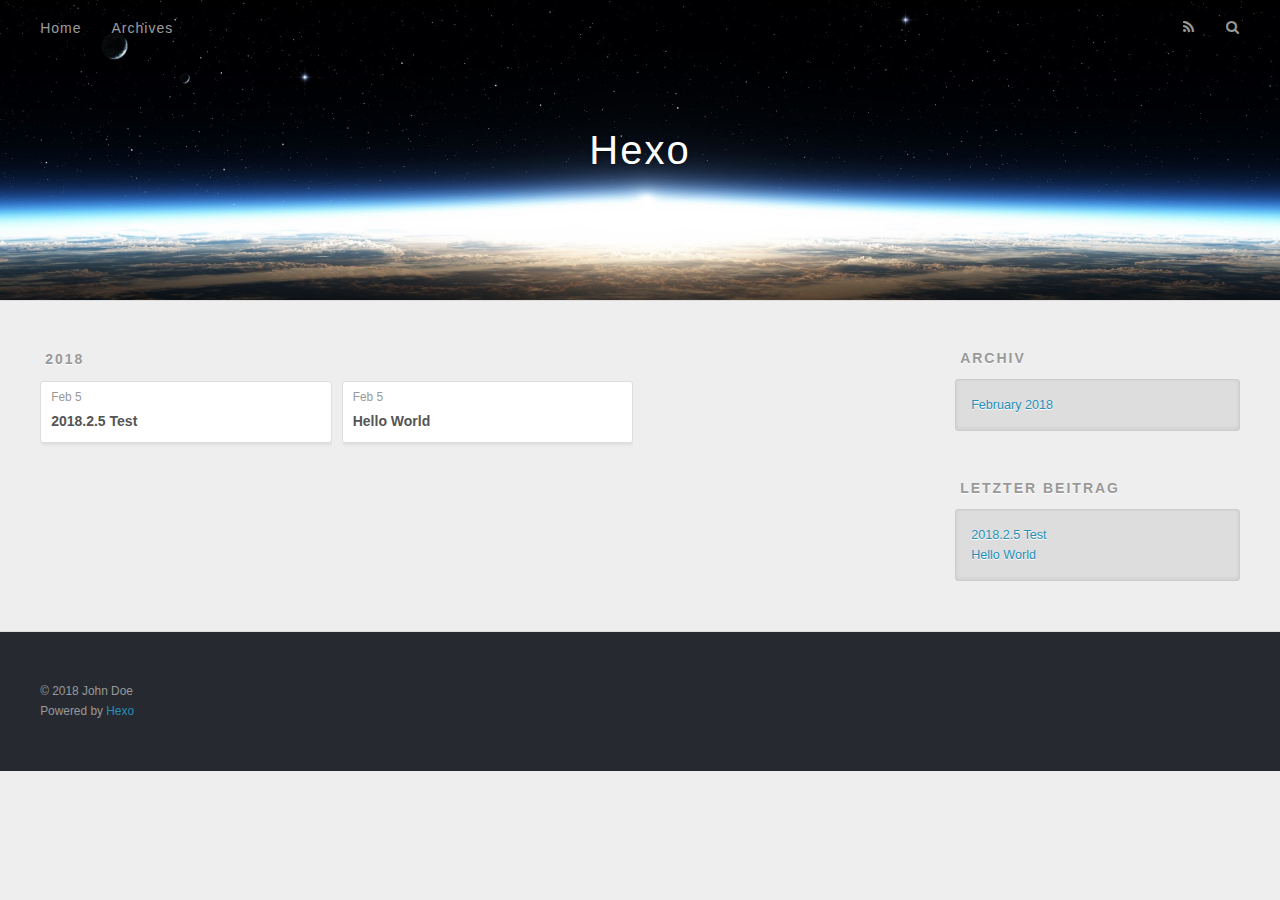
<file: archives/2018/index.html>
<!DOCTYPE html>
<html>
<head>
  <meta charset="utf-8">
  

  
  <title>Archiv: 2018 | Hexo</title>
  <meta name="viewport" content="width=device-width, initial-scale=1, maximum-scale=1">
  <meta property="og:type" content="website">
<meta property="og:title" content="Hexo">
<meta property="og:url" content="http://yoursite.com/archives/2018/index.html">
<meta property="og:site_name" content="Hexo">
<meta name="twitter:card" content="summary">
<meta name="twitter:title" content="Hexo">
  
    <link rel="alternate" href="/atom.xml" title="Hexo" type="application/atom+xml">
  
  
    <link rel="icon" href="/favicon.png">
  
  
    <link href="//fonts.googleapis.com/css?family=Source+Code+Pro" rel="stylesheet" type="text/css">
  
  <link rel="stylesheet" href="/css/style.css">
</head>

<body>
  <div id="container">
    <div id="wrap">
      <header id="header">
  <div id="banner"></div>
  <div id="header-outer" class="outer">
    <div id="header-title" class="inner">
      <h1 id="logo-wrap">
        <a href="/" id="logo">Hexo</a>
      </h1>
      
    </div>
    <div id="header-inner" class="inner">
      <nav id="main-nav">
        <a id="main-nav-toggle" class="nav-icon"></a>
        
          <a class="main-nav-link" href="/">Home</a>
        
          <a class="main-nav-link" href="/archives">Archives</a>
        
      </nav>
      <nav id="sub-nav">
        
          <a id="nav-rss-link" class="nav-icon" href="/atom.xml" title="RSS Feed"></a>
        
        <a id="nav-search-btn" class="nav-icon" title="Suche"></a>
      </nav>
      <div id="search-form-wrap">
        <form action="//google.com/search" method="get" accept-charset="UTF-8" class="search-form"><input type="search" name="q" class="search-form-input" placeholder="Search"><button type="submit" class="search-form-submit">&#xF002;</button><input type="hidden" name="sitesearch" value="http://yoursite.com"></form>
      </div>
    </div>
  </div>
</header>
      <div class="outer">
        <section id="main">
  
  
    
    
      
      
      <section class="archives-wrap">
        <div class="archive-year-wrap">
          <a href="/archives/2018" class="archive-year">2018</a>
        </div>
        <div class="archives">
    
    <article class="archive-article archive-type-post">
  <div class="archive-article-inner">
    <header class="archive-article-header">
      <a href="/2018/02/05/2018-2-5-Test/" class="archive-article-date">
  <time datetime="2018-02-05T08:49:52.000Z" itemprop="datePublished">Feb 5</time>
</a>
      
  
    <h1 itemprop="name">
      <a class="archive-article-title" href="/2018/02/05/2018-2-5-Test/">2018.2.5 Test</a>
    </h1>
  

    </header>
  </div>
</article>
  
    
    
    <article class="archive-article archive-type-post">
  <div class="archive-article-inner">
    <header class="archive-article-header">
      <a href="/2018/02/05/hello-world/" class="archive-article-date">
  <time datetime="2018-02-05T07:50:29.326Z" itemprop="datePublished">Feb 5</time>
</a>
      
  
    <h1 itemprop="name">
      <a class="archive-article-title" href="/2018/02/05/hello-world/">Hello World</a>
    </h1>
  

    </header>
  </div>
</article>
  
  
    </div></section>
  


</section>
        
          <aside id="sidebar">
  
    

  
    

  
    
  
    
  <div class="widget-wrap">
    <h3 class="widget-title">Archiv</h3>
    <div class="widget">
      <ul class="archive-list"><li class="archive-list-item"><a class="archive-list-link" href="/archives/2018/02/">February 2018</a></li></ul>
    </div>
  </div>


  
    
  <div class="widget-wrap">
    <h3 class="widget-title">letzter Beitrag</h3>
    <div class="widget">
      <ul>
        
          <li>
            <a href="/2018/02/05/2018-2-5-Test/">2018.2.5 Test</a>
          </li>
        
          <li>
            <a href="/2018/02/05/hello-world/">Hello World</a>
          </li>
        
      </ul>
    </div>
  </div>

  
</aside>
        
      </div>
      <footer id="footer">
  
  <div class="outer">
    <div id="footer-info" class="inner">
      &copy; 2018 John Doe<br>
      Powered by <a href="http://hexo.io/" target="_blank">Hexo</a>
    </div>
  </div>
</footer>
    </div>
    <nav id="mobile-nav">
  
    <a href="/" class="mobile-nav-link">Home</a>
  
    <a href="/archives" class="mobile-nav-link">Archives</a>
  
</nav>
    

<script src="//ajax.googleapis.com/ajax/libs/jquery/2.0.3/jquery.min.js"></script>


  <link rel="stylesheet" href="/fancybox/jquery.fancybox.css">
  <script src="/fancybox/jquery.fancybox.pack.js"></script>


<script src="/js/script.js"></script>



  </div>
</body>
</html>
</file>
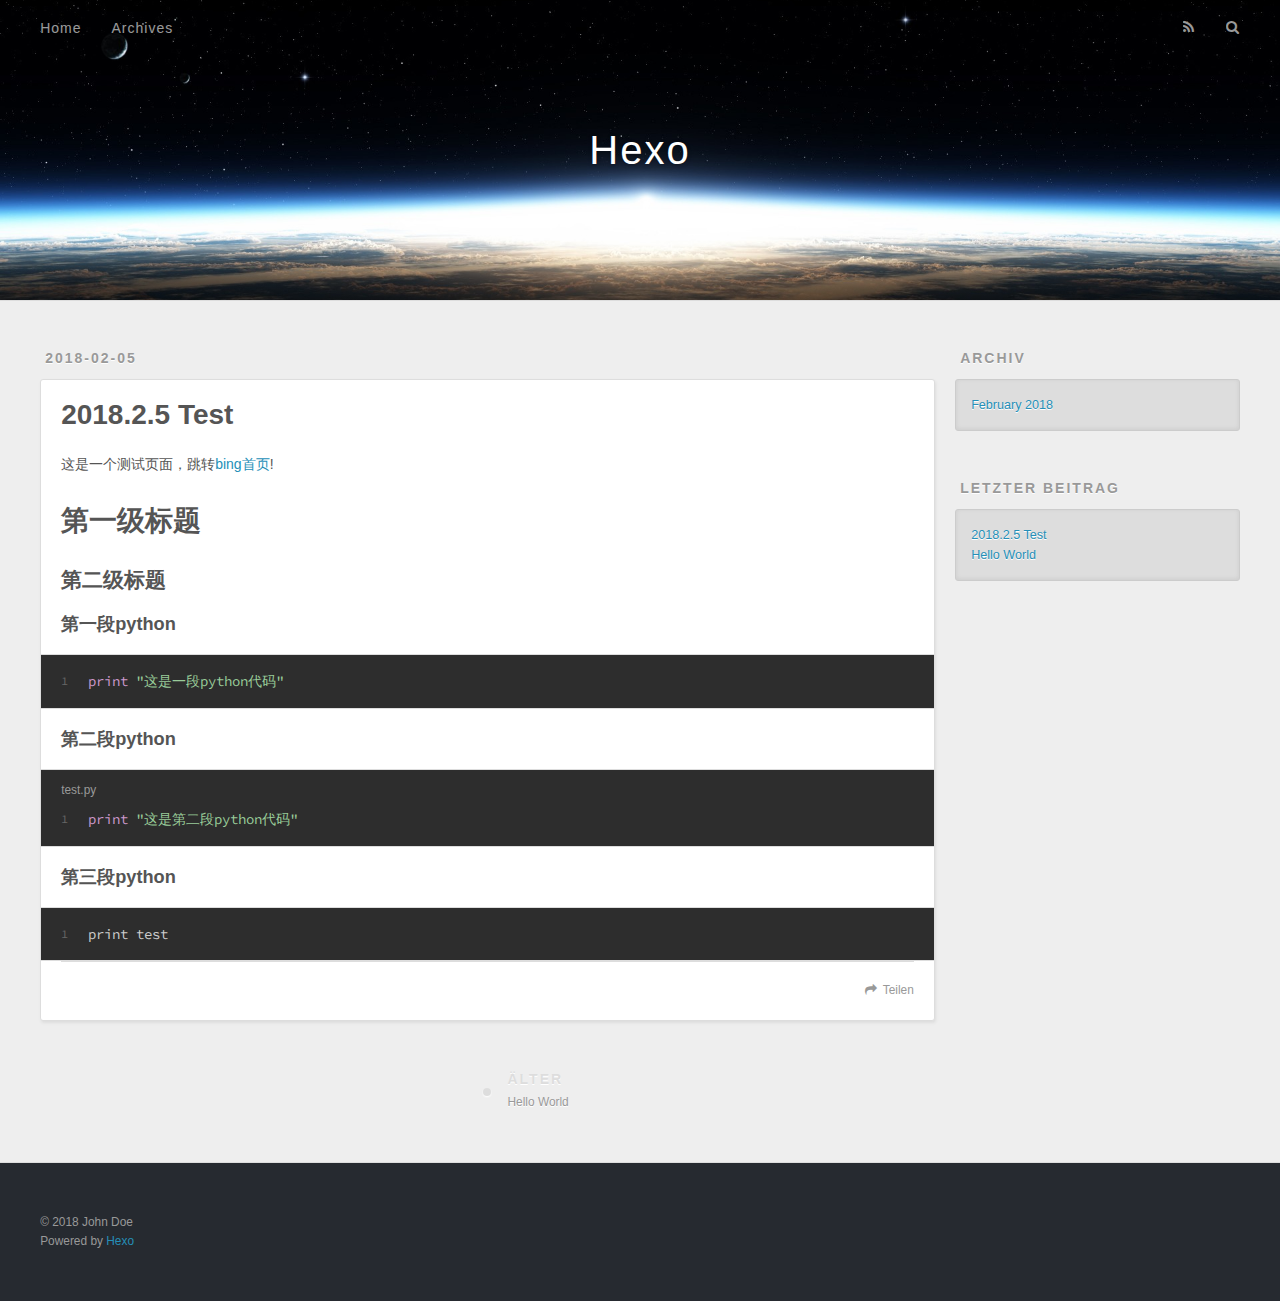
<file: 2018/02/05/2018-2-5-Test/index.html>
<!DOCTYPE html>
<html>
<head>
  <meta charset="utf-8">
  

  
  <title>2018.2.5 Test | Hexo</title>
  <meta name="viewport" content="width=device-width, initial-scale=1, maximum-scale=1">
  <meta name="description" content="这是一个测试页面，跳转bing首页! 第一级标题第二级标题第一段python1print &quot;这是一段python代码&quot; 第二段pythontest.py1print &quot;这是第二段python代码&quot; 第三段python1print test">
<meta property="og:type" content="article">
<meta property="og:title" content="2018.2.5 Test">
<meta property="og:url" content="http://yoursite.com/2018/02/05/2018-2-5-Test/index.html">
<meta property="og:site_name" content="Hexo">
<meta property="og:description" content="这是一个测试页面，跳转bing首页! 第一级标题第二级标题第一段python1print &quot;这是一段python代码&quot; 第二段pythontest.py1print &quot;这是第二段python代码&quot; 第三段python1print test">
<meta property="og:updated_time" content="2018-02-05T09:12:27.200Z">
<meta name="twitter:card" content="summary">
<meta name="twitter:title" content="2018.2.5 Test">
<meta name="twitter:description" content="这是一个测试页面，跳转bing首页! 第一级标题第二级标题第一段python1print &quot;这是一段python代码&quot; 第二段pythontest.py1print &quot;这是第二段python代码&quot; 第三段python1print test">
  
    <link rel="alternate" href="/atom.xml" title="Hexo" type="application/atom+xml">
  
  
    <link rel="icon" href="/favicon.png">
  
  
    <link href="//fonts.googleapis.com/css?family=Source+Code+Pro" rel="stylesheet" type="text/css">
  
  <link rel="stylesheet" href="/css/style.css">
</head>

<body>
  <div id="container">
    <div id="wrap">
      <header id="header">
  <div id="banner"></div>
  <div id="header-outer" class="outer">
    <div id="header-title" class="inner">
      <h1 id="logo-wrap">
        <a href="/" id="logo">Hexo</a>
      </h1>
      
    </div>
    <div id="header-inner" class="inner">
      <nav id="main-nav">
        <a id="main-nav-toggle" class="nav-icon"></a>
        
          <a class="main-nav-link" href="/">Home</a>
        
          <a class="main-nav-link" href="/archives">Archives</a>
        
      </nav>
      <nav id="sub-nav">
        
          <a id="nav-rss-link" class="nav-icon" href="/atom.xml" title="RSS Feed"></a>
        
        <a id="nav-search-btn" class="nav-icon" title="Suche"></a>
      </nav>
      <div id="search-form-wrap">
        <form action="//google.com/search" method="get" accept-charset="UTF-8" class="search-form"><input type="search" name="q" class="search-form-input" placeholder="Search"><button type="submit" class="search-form-submit">&#xF002;</button><input type="hidden" name="sitesearch" value="http://yoursite.com"></form>
      </div>
    </div>
  </div>
</header>
      <div class="outer">
        <section id="main"><article id="post-2018-2-5-Test" class="article article-type-post" itemscope itemprop="blogPost">
  <div class="article-meta">
    <a href="/2018/02/05/2018-2-5-Test/" class="article-date">
  <time datetime="2018-02-05T08:49:52.000Z" itemprop="datePublished">2018-02-05</time>
</a>
    
  </div>
  <div class="article-inner">
    
    
      <header class="article-header">
        
  
    <h1 class="article-title" itemprop="name">
      2018.2.5 Test
    </h1>
  

      </header>
    
    <div class="article-entry" itemprop="articleBody">
      
        <p>这是一个测试页面，跳转<a href="https://cn.bing.com/" target="_blank" rel="noopener">bing首页</a>!</p>
<h1 id="第一级标题"><a href="#第一级标题" class="headerlink" title="第一级标题"></a>第一级标题</h1><h2 id="第二级标题"><a href="#第二级标题" class="headerlink" title="第二级标题"></a>第二级标题</h2><h3 id="第一段python"><a href="#第一段python" class="headerlink" title="第一段python"></a>第一段python</h3><figure class="highlight python"><table><tr><td class="gutter"><pre><span class="line">1</span><br></pre></td><td class="code"><pre><span class="line"><span class="keyword">print</span> <span class="string">"这是一段python代码"</span></span><br></pre></td></tr></table></figure>
<h3 id="第二段python"><a href="#第二段python" class="headerlink" title="第二段python"></a>第二段python</h3><figure class="highlight python"><figcaption><span>test.py</span></figcaption><table><tr><td class="gutter"><pre><span class="line">1</span><br></pre></td><td class="code"><pre><span class="line"><span class="keyword">print</span> <span class="string">"这是第二段python代码"</span></span><br></pre></td></tr></table></figure>
<h3 id="第三段python"><a href="#第三段python" class="headerlink" title="第三段python"></a>第三段python</h3><figure class="highlight plain"><table><tr><td class="gutter"><pre><span class="line">1</span><br></pre></td><td class="code"><pre><span class="line">print test</span><br></pre></td></tr></table></figure>
      
    </div>
    <footer class="article-footer">
      <a data-url="http://yoursite.com/2018/02/05/2018-2-5-Test/" data-id="cjddykcus00009cwshsfjtm6a" class="article-share-link">Teilen</a>
      
      
    </footer>
  </div>
  
    
<nav id="article-nav">
  
  
    <a href="/2018/02/05/hello-world/" id="article-nav-older" class="article-nav-link-wrap">
      <strong class="article-nav-caption">Älter</strong>
      <div class="article-nav-title">Hello World</div>
    </a>
  
</nav>

  
</article>

</section>
        
          <aside id="sidebar">
  
    

  
    

  
    
  
    
  <div class="widget-wrap">
    <h3 class="widget-title">Archiv</h3>
    <div class="widget">
      <ul class="archive-list"><li class="archive-list-item"><a class="archive-list-link" href="/archives/2018/02/">February 2018</a></li></ul>
    </div>
  </div>


  
    
  <div class="widget-wrap">
    <h3 class="widget-title">letzter Beitrag</h3>
    <div class="widget">
      <ul>
        
          <li>
            <a href="/2018/02/05/2018-2-5-Test/">2018.2.5 Test</a>
          </li>
        
          <li>
            <a href="/2018/02/05/hello-world/">Hello World</a>
          </li>
        
      </ul>
    </div>
  </div>

  
</aside>
        
      </div>
      <footer id="footer">
  
  <div class="outer">
    <div id="footer-info" class="inner">
      &copy; 2018 John Doe<br>
      Powered by <a href="http://hexo.io/" target="_blank">Hexo</a>
    </div>
  </div>
</footer>
    </div>
    <nav id="mobile-nav">
  
    <a href="/" class="mobile-nav-link">Home</a>
  
    <a href="/archives" class="mobile-nav-link">Archives</a>
  
</nav>
    

<script src="//ajax.googleapis.com/ajax/libs/jquery/2.0.3/jquery.min.js"></script>


  <link rel="stylesheet" href="/fancybox/jquery.fancybox.css">
  <script src="/fancybox/jquery.fancybox.pack.js"></script>


<script src="/js/script.js"></script>



  </div>
</body>
</html>
</file>
<file: css/style.css>
body {
  width: 100%;
}
body:before,
body:after {
  content: "";
  display: table;
}
body:after {
  clear: both;
}
html,
body,
div,
span,
applet,
object,
iframe,
h1,
h2,
h3,
h4,
h5,
h6,
p,
blockquote,
pre,
a,
abbr,
acronym,
address,
big,
cite,
code,
del,
dfn,
em,
img,
ins,
kbd,
q,
s,
samp,
small,
strike,
strong,
sub,
sup,
tt,
var,
dl,
dt,
dd,
ol,
ul,
li,
fieldset,
form,
label,
legend,
table,
caption,
tbody,
tfoot,
thead,
tr,
th,
td {
  margin: 0;
  padding: 0;
  border: 0;
  outline: 0;
  font-weight: inherit;
  font-style: inherit;
  font-family: inherit;
  font-size: 100%;
  vertical-align: baseline;
}
body {
  line-height: 1;
  color: #000;
  background: #fff;
}
ol,
ul {
  list-style: none;
}
table {
  border-collapse: separate;
  border-spacing: 0;
  vertical-align: middle;
}
caption,
th,
td {
  text-align: left;
  font-weight: normal;
  vertical-align: middle;
}
a img {
  border: none;
}
input,
button {
  margin: 0;
  padding: 0;
}
input::-moz-focus-inner,
button::-moz-focus-inner {
  border: 0;
  padding: 0;
}
@font-face {
  font-family: FontAwesome;
  font-style: normal;
  font-weight: normal;
  src: url("fonts/fontawesome-webfont.eot?v=#4.0.3");
  src: url("fonts/fontawesome-webfont.eot?#iefix&v=#4.0.3") format("embedded-opentype"), url("fonts/fontawesome-webfont.woff?v=#4.0.3") format("woff"), url("fonts/fontawesome-webfont.ttf?v=#4.0.3") format("truetype"), url("fonts/fontawesome-webfont.svg#fontawesomeregular?v=#4.0.3") format("svg");
}
html,
body,
#container {
  height: 100%;
}
body {
  background: #eee;
  font: 14px -apple-system, BlinkMacSystemFont, "Segoe UI", "Roboto", "Oxygen", "Ubuntu", "Cantarell", "Fira Sans", "Droid Sans", "Helvetica Neue", sans-serif;
  -webkit-text-size-adjust: 100%;
}
.outer {
  max-width: 1220px;
  margin: 0 auto;
  padding: 0 20px;
}
.outer:before,
.outer:after {
  content: "";
  display: table;
}
.outer:after {
  clear: both;
}
.inner {
  display: inline;
  float: left;
  width: 98.33333333333333%;
  margin: 0 0.833333333333333%;
}
.left,
.alignleft {
  float: left;
}
.right,
.alignright {
  float: right;
}
.clear {
  clear: both;
}
#container {
  position: relative;
}
.mobile-nav-on {
  overflow: hidden;
}
#wrap {
  height: 100%;
  width: 100%;
  position: absolute;
  top: 0;
  left: 0;
  -webkit-transition: 0.2s ease-out;
  -moz-transition: 0.2s ease-out;
  -ms-transition: 0.2s ease-out;
  transition: 0.2s ease-out;
  z-index: 1;
  background: #eee;
}
.mobile-nav-on #wrap {
  left: 280px;
}
@media screen and (min-width: 768px) {
  #main {
    display: inline;
    float: left;
    width: 73.33333333333333%;
    margin: 0 0.833333333333333%;
  }
}
.article-date,
.article-category-link,
.archive-year,
.widget-title {
  text-decoration: none;
  text-transform: uppercase;
  letter-spacing: 2px;
  color: #999;
  margin-bottom: 1em;
  margin-left: 5px;
  line-height: 1em;
  text-shadow: 0 1px #fff;
  font-weight: bold;
}
.article-inner,
.archive-article-inner {
  background: #fff;
  -webkit-box-shadow: 1px 2px 3px #ddd;
  box-shadow: 1px 2px 3px #ddd;
  border: 1px solid #ddd;
  border-radius: 3px;
}
.article-entry h1,
.widget h1 {
  font-size: 2em;
}
.article-entry h2,
.widget h2 {
  font-size: 1.5em;
}
.article-entry h3,
.widget h3 {
  font-size: 1.3em;
}
.article-entry h4,
.widget h4 {
  font-size: 1.2em;
}
.article-entry h5,
.widget h5 {
  font-size: 1em;
}
.article-entry h6,
.widget h6 {
  font-size: 1em;
  color: #999;
}
.article-entry hr,
.widget hr {
  border: 1px dashed #ddd;
}
.article-entry strong,
.widget strong {
  font-weight: bold;
}
.article-entry em,
.widget em,
.article-entry cite,
.widget cite {
  font-style: italic;
}
.article-entry sup,
.widget sup,
.article-entry sub,
.widget sub {
  font-size: 0.75em;
  line-height: 0;
  position: relative;
  vertical-align: baseline;
}
.article-entry sup,
.widget sup {
  top: -0.5em;
}
.article-entry sub,
.widget sub {
  bottom: -0.2em;
}
.article-entry small,
.widget small {
  font-size: 0.85em;
}
.article-entry acronym,
.widget acronym,
.article-entry abbr,
.widget abbr {
  border-bottom: 1px dotted;
}
.article-entry ul,
.widget ul,
.article-entry ol,
.widget ol,
.article-entry dl,
.widget dl {
  margin: 0 20px;
  line-height: 1.6em;
}
.article-entry ul ul,
.widget ul ul,
.article-entry ol ul,
.widget ol ul,
.article-entry ul ol,
.widget ul ol,
.article-entry ol ol,
.widget ol ol {
  margin-top: 0;
  margin-bottom: 0;
}
.article-entry ul,
.widget ul {
  list-style: disc;
}
.article-entry ol,
.widget ol {
  list-style: decimal;
}
.article-entry dt,
.widget dt {
  font-weight: bold;
}
#header {
  height: 300px;
  position: relative;
  border-bottom: 1px solid #ddd;
}
#header:before,
#header:after {
  content: "";
  position: absolute;
  left: 0;
  right: 0;
  height: 40px;
}
#header:before {
  top: 0;
  background: -webkit-linear-gradient(rgba(0,0,0,0.2), transparent);
  background: -moz-linear-gradient(rgba(0,0,0,0.2), transparent);
  background: -ms-linear-gradient(rgba(0,0,0,0.2), transparent);
  background: linear-gradient(rgba(0,0,0,0.2), transparent);
}
#header:after {
  bottom: 0;
  background: -webkit-linear-gradient(transparent, rgba(0,0,0,0.2));
  background: -moz-linear-gradient(transparent, rgba(0,0,0,0.2));
  background: -ms-linear-gradient(transparent, rgba(0,0,0,0.2));
  background: linear-gradient(transparent, rgba(0,0,0,0.2));
}
#header-outer {
  height: 100%;
  position: relative;
}
#header-inner {
  position: relative;
  overflow: hidden;
}
#banner {
  position: absolute;
  top: 0;
  left: 0;
  width: 100%;
  height: 100%;
  background: url("images/banner.jpg") center #000;
  -webkit-background-size: cover;
  -moz-background-size: cover;
  background-size: cover;
  z-index: -1;
}
#header-title {
  text-align: center;
  height: 40px;
  position: absolute;
  top: 50%;
  left: 0;
  margin-top: -20px;
}
#logo,
#subtitle {
  text-decoration: none;
  color: #fff;
  font-weight: 300;
  text-shadow: 0 1px 4px rgba(0,0,0,0.3);
}
#logo {
  font-size: 40px;
  line-height: 40px;
  letter-spacing: 2px;
}
#subtitle {
  font-size: 16px;
  line-height: 16px;
  letter-spacing: 1px;
}
#subtitle-wrap {
  margin-top: 16px;
}
#main-nav {
  float: left;
  margin-left: -15px;
}
.nav-icon,
.main-nav-link {
  float: left;
  color: #fff;
  opacity: 0.6;
  text-decoration: none;
  text-shadow: 0 1px rgba(0,0,0,0.2);
  -webkit-transition: opacity 0.2s;
  -moz-transition: opacity 0.2s;
  -ms-transition: opacity 0.2s;
  transition: opacity 0.2s;
  display: block;
  padding: 20px 15px;
}
.nav-icon:hover,
.main-nav-link:hover {
  opacity: 1;
}
.nav-icon {
  font-family: FontAwesome;
  text-align: center;
  font-size: 14px;
  width: 14px;
  height: 14px;
  padding: 20px 15px;
  position: relative;
  cursor: pointer;
}
.main-nav-link {
  font-weight: 300;
  letter-spacing: 1px;
}
@media screen and (max-width: 479px) {
  .main-nav-link {
    display: none;
  }
}
#main-nav-toggle {
  display: none;
}
#main-nav-toggle:before {
  content: "\f0c9";
}
@media screen and (max-width: 479px) {
  #main-nav-toggle {
    display: block;
  }
}
#sub-nav {
  float: right;
  margin-right: -15px;
}
#nav-rss-link:before {
  content: "\f09e";
}
#nav-search-btn:before {
  content: "\f002";
}
#search-form-wrap {
  position: absolute;
  top: 15px;
  width: 150px;
  height: 30px;
  right: -150px;
  opacity: 0;
  -webkit-transition: 0.2s ease-out;
  -moz-transition: 0.2s ease-out;
  -ms-transition: 0.2s ease-out;
  transition: 0.2s ease-out;
}
#search-form-wrap.on {
  opacity: 1;
  right: 0;
}
@media screen and (max-width: 479px) {
  #search-form-wrap {
    width: 100%;
    right: -100%;
  }
}
.search-form {
  position: absolute;
  top: 0;
  left: 0;
  right: 0;
  background: #fff;
  padding: 5px 15px;
  border-radius: 15px;
  -webkit-box-shadow: 0 0 10px rgba(0,0,0,0.3);
  box-shadow: 0 0 10px rgba(0,0,0,0.3);
}
.search-form-input {
  border: none;
  background: none;
  color: #555;
  width: 100%;
  font: 13px -apple-system, BlinkMacSystemFont, "Segoe UI", "Roboto", "Oxygen", "Ubuntu", "Cantarell", "Fira Sans", "Droid Sans", "Helvetica Neue", sans-serif;
  outline: none;
}
.search-form-input::-webkit-search-results-decoration,
.search-form-input::-webkit-search-cancel-button {
  -webkit-appearance: none;
}
.search-form-submit {
  position: absolute;
  top: 50%;
  right: 10px;
  margin-top: -7px;
  font: 13px FontAwesome;
  border: none;
  background: none;
  color: #bbb;
  cursor: pointer;
}
.search-form-submit:hover,
.search-form-submit:focus {
  color: #777;
}
.article {
  margin: 50px 0;
}
.article-inner {
  overflow: hidden;
}
.article-meta:before,
.article-meta:after {
  content: "";
  display: table;
}
.article-meta:after {
  clear: both;
}
.article-date {
  float: left;
}
.article-category {
  float: left;
  line-height: 1em;
  color: #ccc;
  text-shadow: 0 1px #fff;
  margin-left: 8px;
}
.article-category:before {
  content: "\2022";
}
.article-category-link {
  margin: 0 12px 1em;
}
.article-header {
  padding: 20px 20px 0;
}
.article-title {
  text-decoration: none;
  font-size: 2em;
  font-weight: bold;
  color: #555;
  line-height: 1.1em;
  -webkit-transition: color 0.2s;
  -moz-transition: color 0.2s;
  -ms-transition: color 0.2s;
  transition: color 0.2s;
}
a.article-title:hover {
  color: #258fb8;
}
.article-entry {
  color: #555;
  padding: 0 20px;
}
.article-entry:before,
.article-entry:after {
  content: "";
  display: table;
}
.article-entry:after {
  clear: both;
}
.article-entry p,
.article-entry table {
  line-height: 1.6em;
  margin: 1.6em 0;
}
.article-entry h1,
.article-entry h2,
.article-entry h3,
.article-entry h4,
.article-entry h5,
.article-entry h6 {
  font-weight: bold;
}
.article-entry h1,
.article-entry h2,
.article-entry h3,
.article-entry h4,
.article-entry h5,
.article-entry h6 {
  line-height: 1.1em;
  margin: 1.1em 0;
}
.article-entry a {
  color: #258fb8;
  text-decoration: none;
}
.article-entry a:hover {
  text-decoration: underline;
}
.article-entry ul,
.article-entry ol,
.article-entry dl {
  margin-top: 1.6em;
  margin-bottom: 1.6em;
}
.article-entry img,
.article-entry video {
  max-width: 100%;
  height: auto;
  display: block;
  margin: auto;
}
.article-entry iframe {
  border: none;
}
.article-entry table {
  width: 100%;
  border-collapse: collapse;
  border-spacing: 0;
}
.article-entry th {
  font-weight: bold;
  border-bottom: 3px solid #ddd;
  padding-bottom: 0.5em;
}
.article-entry td {
  border-bottom: 1px solid #ddd;
  padding: 10px 0;
}
.article-entry blockquote {
  font-family: Georgia, "Times New Roman", serif;
  font-size: 1.4em;
  margin: 1.6em 20px;
  text-align: center;
}
.article-entry blockquote footer {
  font-size: 14px;
  margin: 1.6em 0;
  font-family: -apple-system, BlinkMacSystemFont, "Segoe UI", "Roboto", "Oxygen", "Ubuntu", "Cantarell", "Fira Sans", "Droid Sans", "Helvetica Neue", sans-serif;
}
.article-entry blockquote footer cite:before {
  content: "—";
  padding: 0 0.5em;
}
.article-entry .pullquote {
  text-align: left;
  width: 45%;
  margin: 0;
}
.article-entry .pullquote.left {
  margin-left: 0.5em;
  margin-right: 1em;
}
.article-entry .pullquote.right {
  margin-right: 0.5em;
  margin-left: 1em;
}
.article-entry .caption {
  color: #999;
  display: block;
  font-size: 0.9em;
  margin-top: 0.5em;
  position: relative;
  text-align: center;
}
.article-entry .video-container {
  position: relative;
  padding-top: 56.25%;
  height: 0;
  overflow: hidden;
}
.article-entry .video-container iframe,
.article-entry .video-container object,
.article-entry .video-container embed {
  position: absolute;
  top: 0;
  left: 0;
  width: 100%;
  height: 100%;
  margin-top: 0;
}
.article-more-link a {
  display: inline-block;
  line-height: 1em;
  padding: 6px 15px;
  border-radius: 15px;
  background: #eee;
  color: #999;
  text-shadow: 0 1px #fff;
  text-decoration: none;
}
.article-more-link a:hover {
  background: #258fb8;
  color: #fff;
  text-decoration: none;
  text-shadow: 0 1px #1e7293;
}
.article-footer {
  font-size: 0.85em;
  line-height: 1.6em;
  border-top: 1px solid #ddd;
  padding-top: 1.6em;
  margin: 0 20px 20px;
}
.article-footer:before,
.article-footer:after {
  content: "";
  display: table;
}
.article-footer:after {
  clear: both;
}
.article-footer a {
  color: #999;
  text-decoration: none;
}
.article-footer a:hover {
  color: #555;
}
.article-tag-list-item {
  float: left;
  margin-right: 10px;
}
.article-tag-list-link:before {
  content: "#";
}
.article-comment-link {
  float: right;
}
.article-comment-link:before {
  content: "\f075";
  font-family: FontAwesome;
  padding-right: 8px;
}
.article-share-link {
  cursor: pointer;
  float: right;
  margin-left: 20px;
}
.article-share-link:before {
  content: "\f064";
  font-family: FontAwesome;
  padding-right: 6px;
}
#article-nav {
  position: relative;
}
#article-nav:before,
#article-nav:after {
  content: "";
  display: table;
}
#article-nav:after {
  clear: both;
}
@media screen and (min-width: 768px) {
  #article-nav {
    margin: 50px 0;
  }
  #article-nav:before {
    width: 8px;
    height: 8px;
    position: absolute;
    top: 50%;
    left: 50%;
    margin-top: -4px;
    margin-left: -4px;
    content: "";
    border-radius: 50%;
    background: #ddd;
    -webkit-box-shadow: 0 1px 2px #fff;
    box-shadow: 0 1px 2px #fff;
  }
}
.article-nav-link-wrap {
  text-decoration: none;
  text-shadow: 0 1px #fff;
  color: #999;
  -webkit-box-sizing: border-box;
  -moz-box-sizing: border-box;
  box-sizing: border-box;
  margin-top: 50px;
  text-align: center;
  display: block;
}
.article-nav-link-wrap:hover {
  color: #555;
}
@media screen and (min-width: 768px) {
  .article-nav-link-wrap {
    width: 50%;
    margin-top: 0;
  }
}
@media screen and (min-width: 768px) {
  #article-nav-newer {
    float: left;
    text-align: right;
    padding-right: 20px;
  }
}
@media screen and (min-width: 768px) {
  #article-nav-older {
    float: right;
    text-align: left;
    padding-left: 20px;
  }
}
.article-nav-caption {
  text-transform: uppercase;
  letter-spacing: 2px;
  color: #ddd;
  line-height: 1em;
  font-weight: bold;
}
#article-nav-newer .article-nav-caption {
  margin-right: -2px;
}
.article-nav-title {
  font-size: 0.85em;
  line-height: 1.6em;
  margin-top: 0.5em;
}
.article-share-box {
  position: absolute;
  display: none;
  background: #fff;
  -webkit-box-shadow: 1px 2px 10px rgba(0,0,0,0.2);
  box-shadow: 1px 2px 10px rgba(0,0,0,0.2);
  border-radius: 3px;
  margin-left: -145px;
  overflow: hidden;
  z-index: 1;
}
.article-share-box.on {
  display: block;
}
.article-share-input {
  width: 100%;
  background: none;
  -webkit-box-sizing: border-box;
  -moz-box-sizing: border-box;
  box-sizing: border-box;
  font: 14px -apple-system, BlinkMacSystemFont, "Segoe UI", "Roboto", "Oxygen", "Ubuntu", "Cantarell", "Fira Sans", "Droid Sans", "Helvetica Neue", sans-serif;
  padding: 0 15px;
  color: #555;
  outline: none;
  border: 1px solid #ddd;
  border-radius: 3px 3px 0 0;
  height: 36px;
  line-height: 36px;
}
.article-share-links {
  background: #eee;
}
.article-share-links:before,
.article-share-links:after {
  content: "";
  display: table;
}
.article-share-links:after {
  clear: both;
}
.article-share-twitter,
.article-share-facebook,
.article-share-pinterest,
.article-share-google {
  width: 50px;
  height: 36px;
  display: block;
  float: left;
  position: relative;
  color: #999;
  text-shadow: 0 1px #fff;
}
.article-share-twitter:before,
.article-share-facebook:before,
.article-share-pinterest:before,
.article-share-google:before {
  font-size: 20px;
  font-family: FontAwesome;
  width: 20px;
  height: 20px;
  position: absolute;
  top: 50%;
  left: 50%;
  margin-top: -10px;
  margin-left: -10px;
  text-align: center;
}
.article-share-twitter:hover,
.article-share-facebook:hover,
.article-share-pinterest:hover,
.article-share-google:hover {
  color: #fff;
}
.article-share-twitter:before {
  content: "\f099";
}
.article-share-twitter:hover {
  background: #00aced;
  text-shadow: 0 1px #008abe;
}
.article-share-facebook:before {
  content: "\f09a";
}
.article-share-facebook:hover {
  background: #3b5998;
  text-shadow: 0 1px #2f477a;
}
.article-share-pinterest:before {
  content: "\f0d2";
}
.article-share-pinterest:hover {
  background: #cb2027;
  text-shadow: 0 1px #a21a1f;
}
.article-share-google:before {
  content: "\f0d5";
}
.article-share-google:hover {
  background: #dd4b39;
  text-shadow: 0 1px #be3221;
}
.article-gallery {
  background: #000;
  position: relative;
}
.article-gallery-photos {
  position: relative;
  overflow: hidden;
}
.article-gallery-img {
  display: none;
  max-width: 100%;
}
.article-gallery-img:first-child {
  display: block;
}
.article-gallery-img.loaded {
  position: absolute;
  display: block;
}
.article-gallery-img img {
  display: block;
  max-width: 100%;
  margin: 0 auto;
}
#comments {
  background: #fff;
  -webkit-box-shadow: 1px 2px 3px #ddd;
  box-shadow: 1px 2px 3px #ddd;
  padding: 20px;
  border: 1px solid #ddd;
  border-radius: 3px;
  margin: 50px 0;
}
#comments a {
  color: #258fb8;
}
.archives-wrap {
  margin: 50px 0;
}
.archives:before,
.archives:after {
  content: "";
  display: table;
}
.archives:after {
  clear: both;
}
.archive-year-wrap {
  margin-bottom: 1em;
}
.archives {
  -webkit-column-gap: 10px;
  -moz-column-gap: 10px;
  column-gap: 10px;
}
@media screen and (min-width: 480px) and (max-width: 767px) {
  .archives {
    -webkit-column-count: 2;
    -moz-column-count: 2;
    column-count: 2;
  }
}
@media screen and (min-width: 768px) {
  .archives {
    -webkit-column-count: 3;
    -moz-column-count: 3;
    column-count: 3;
  }
}
.archive-article {
  -webkit-column-break-inside: avoid;
  page-break-inside: avoid;
  overflow: hidden;
  break-inside: avoid-column;
}
.archive-article-inner {
  padding: 10px;
  margin-bottom: 15px;
}
.archive-article-title {
  text-decoration: none;
  font-weight: bold;
  color: #555;
  -webkit-transition: color 0.2s;
  -moz-transition: color 0.2s;
  -ms-transition: color 0.2s;
  transition: color 0.2s;
  line-height: 1.6em;
}
.archive-article-title:hover {
  color: #258fb8;
}
.archive-article-footer {
  margin-top: 1em;
}
.archive-article-date {
  color: #999;
  text-decoration: none;
  font-size: 0.85em;
  line-height: 1em;
  margin-bottom: 0.5em;
  display: block;
}
#page-nav {
  margin: 50px auto;
  background: #fff;
  -webkit-box-shadow: 1px 2px 3px #ddd;
  box-shadow: 1px 2px 3px #ddd;
  border: 1px solid #ddd;
  border-radius: 3px;
  text-align: center;
  color: #999;
  overflow: hidden;
}
#page-nav:before,
#page-nav:after {
  content: "";
  display: table;
}
#page-nav:after {
  clear: both;
}
#page-nav a,
#page-nav span {
  padding: 10px 20px;
  line-height: 1;
  height: 2ex;
}
#page-nav a {
  color: #999;
  text-decoration: none;
}
#page-nav a:hover {
  background: #999;
  color: #fff;
}
#page-nav .prev {
  float: left;
}
#page-nav .next {
  float: right;
}
#page-nav .page-number {
  display: inline-block;
}
@media screen and (max-width: 479px) {
  #page-nav .page-number {
    display: none;
  }
}
#page-nav .current {
  color: #555;
  font-weight: bold;
}
#page-nav .space {
  color: #ddd;
}
#footer {
  background: #262a30;
  padding: 50px 0;
  border-top: 1px solid #ddd;
  color: #999;
}
#footer a {
  color: #258fb8;
  text-decoration: none;
}
#footer a:hover {
  text-decoration: underline;
}
#footer-info {
  line-height: 1.6em;
  font-size: 0.85em;
}
.article-entry pre,
.article-entry .highlight {
  background: #2d2d2d;
  margin: 0 -20px;
  padding: 15px 20px;
  border-style: solid;
  border-color: #ddd;
  border-width: 1px 0;
  overflow: auto;
  color: #ccc;
  line-height: 22.400000000000002px;
}
.article-entry .highlight .gutter pre,
.article-entry .gist .gist-file .gist-data .line-numbers {
  color: #666;
  font-size: 0.85em;
}
.article-entry pre,
.article-entry code {
  font-family: "Source Code Pro", Consolas, Monaco, Menlo, Consolas, monospace;
}
.article-entry code {
  background: #eee;
  text-shadow: 0 1px #fff;
  padding: 0 0.3em;
}
.article-entry pre code {
  background: none;
  text-shadow: none;
  padding: 0;
}
.article-entry .highlight pre {
  border: none;
  margin: 0;
  padding: 0;
}
.article-entry .highlight table {
  margin: 0;
  width: auto;
}
.article-entry .highlight td {
  border: none;
  padding: 0;
}
.article-entry .highlight figcaption {
  font-size: 0.85em;
  color: #999;
  line-height: 1em;
  margin-bottom: 1em;
}
.article-entry .highlight figcaption:before,
.article-entry .highlight figcaption:after {
  content: "";
  display: table;
}
.article-entry .highlight figcaption:after {
  clear: both;
}
.article-entry .highlight figcaption a {
  float: right;
}
.article-entry .highlight .gutter pre {
  text-align: right;
  padding-right: 20px;
}
.article-entry .highlight .line {
  height: 22.400000000000002px;
}
.article-entry .highlight .line.marked {
  background: #515151;
}
.article-entry .gist {
  margin: 0 -20px;
  border-style: solid;
  border-color: #ddd;
  border-width: 1px 0;
  background: #2d2d2d;
  padding: 15px 20px 15px 0;
}
.article-entry .gist .gist-file {
  border: none;
  font-family: "Source Code Pro", Consolas, Monaco, Menlo, Consolas, monospace;
  margin: 0;
}
.article-entry .gist .gist-file .gist-data {
  background: none;
  border: none;
}
.article-entry .gist .gist-file .gist-data .line-numbers {
  background: none;
  border: none;
  padding: 0 20px 0 0;
}
.article-entry .gist .gist-file .gist-data .line-data {
  padding: 0 !important;
}
.article-entry .gist .gist-file .highlight {
  margin: 0;
  padding: 0;
  border: none;
}
.article-entry .gist .gist-file .gist-meta {
  background: #2d2d2d;
  color: #999;
  font: 0.85em -apple-system, BlinkMacSystemFont, "Segoe UI", "Roboto", "Oxygen", "Ubuntu", "Cantarell", "Fira Sans", "Droid Sans", "Helvetica Neue", sans-serif;
  text-shadow: 0 0;
  padding: 0;
  margin-top: 1em;
  margin-left: 20px;
}
.article-entry .gist .gist-file .gist-meta a {
  color: #258fb8;
  font-weight: normal;
}
.article-entry .gist .gist-file .gist-meta a:hover {
  text-decoration: underline;
}
pre .comment,
pre .title {
  color: #999;
}
pre .variable,
pre .attribute,
pre .tag,
pre .regexp,
pre .ruby .constant,
pre .xml .tag .title,
pre .xml .pi,
pre .xml .doctype,
pre .html .doctype,
pre .css .id,
pre .css .class,
pre .css .pseudo {
  color: #f2777a;
}
pre .number,
pre .preprocessor,
pre .built_in,
pre .literal,
pre .params,
pre .constant {
  color: #f99157;
}
pre .class,
pre .ruby .class .title,
pre .css .rules .attribute {
  color: #9c9;
}
pre .string,
pre .value,
pre .inheritance,
pre .header,
pre .ruby .symbol,
pre .xml .cdata {
  color: #9c9;
}
pre .css .hexcolor {
  color: #6cc;
}
pre .function,
pre .python .decorator,
pre .python .title,
pre .ruby .function .title,
pre .ruby .title .keyword,
pre .perl .sub,
pre .javascript .title,
pre .coffeescript .title {
  color: #69c;
}
pre .keyword,
pre .javascript .function {
  color: #c9c;
}
@media screen and (max-width: 479px) {
  #mobile-nav {
    position: absolute;
    top: 0;
    left: 0;
    width: 280px;
    height: 100%;
    background: #191919;
    border-right: 1px solid #fff;
  }
}
@media screen and (max-width: 479px) {
  .mobile-nav-link {
    display: block;
    color: #999;
    text-decoration: none;
    padding: 15px 20px;
    font-weight: bold;
  }
  .mobile-nav-link:hover {
    color: #fff;
  }
}
@media screen and (min-width: 768px) {
  #sidebar {
    display: inline;
    float: left;
    width: 23.333333333333332%;
    margin: 0 0.833333333333333%;
  }
}
.widget-wrap {
  margin: 50px 0;
}
.widget {
  color: #777;
  text-shadow: 0 1px #fff;
  background: #ddd;
  -webkit-box-shadow: 0 -1px 4px #ccc inset;
  box-shadow: 0 -1px 4px #ccc inset;
  border: 1px solid #ccc;
  padding: 15px;
  border-radius: 3px;
}
.widget a {
  color: #258fb8;
  text-decoration: none;
}
.widget a:hover {
  text-decoration: underline;
}
.widget ul ul,
.widget ol ul,
.widget dl ul,
.widget ul ol,
.widget ol ol,
.widget dl ol,
.widget ul dl,
.widget ol dl,
.widget dl dl {
  margin-left: 15px;
  list-style: disc;
}
.widget {
  line-height: 1.6em;
  word-wrap: break-word;
  font-size: 0.9em;
}
.widget ul,
.widget ol {
  list-style: none;
  margin: 0;
}
.widget ul ul,
.widget ol ul,
.widget ul ol,
.widget ol ol {
  margin: 0 20px;
}
.widget ul ul,
.widget ol ul {
  list-style: disc;
}
.widget ul ol,
.widget ol ol {
  list-style: decimal;
}
.category-list-count,
.tag-list-count,
.archive-list-count {
  padding-left: 5px;
  color: #999;
  font-size: 0.85em;
}
.category-list-count:before,
.tag-list-count:before,
.archive-list-count:before {
  content: "(";
}
.category-list-count:after,
.tag-list-count:after,
.archive-list-count:after {
  content: ")";
}
.tagcloud a {
  margin-right: 5px;
  display: inline-block;
}
</file>
